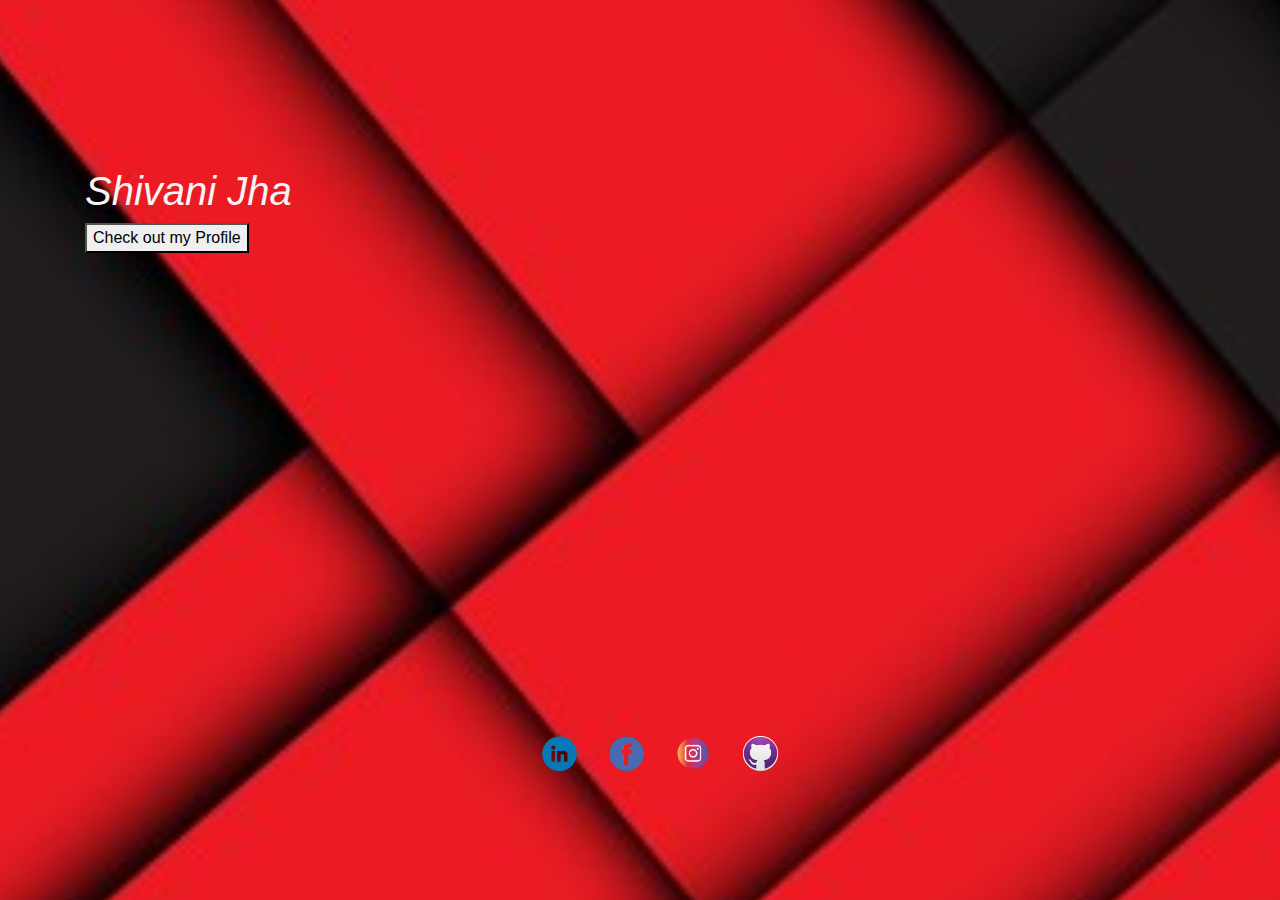
<file: index.html>
<!DOCTYPE html>
<html lang="en">
<head>
    <meta charset="UTF-8">
    <meta name="viewport" content="width=device-width, initial-scale=1.0">
    <title> Shivani Jha Portfolio </title>

<style>
body {
    font-family: 'Noto Sans SC', sans-serif;
    background: url(assets/geometry.jpg);
    background-size: auto 200vh;
    background-repeat: no-repeat;
    background-position: center;   
}

h1 {
    color: whitesmoke;
}

#content {
text-align: top-left;
padding-top: 15%;
padding-bottom: none;
}
</style>

</head>
<link href="https://stackpath.bootstrapcdn.com/bootstrap/4.4.1/css/bootstrap.min.css" rel="stylesheet" integrity="sha384-Vkoo8x4CGsO3+Hhxv8T/Q5PaXtkKtu6ug5TOeNV6gBiFeWPGFN9MuhOf23Q9Ifjh" crossorigin="anonymous">
<!-- <link rel="stylesheet" href="landing.css"> -->
<link rel="stylesheet" href="style.css">
<body>
    <div class = "container" style="height:80vh;">
        <div class = "row">
            <div class = "col-lg-12">
                <div id="content">
                    <h1> <i> Shivani Jha </i></h1>
                    <button onclick="location.href='About.html';">Check out my Profile</button>
                </div>
            </div>
        </div>
    </div>
    <div class="row">
        <div class="footer">
            <footer>
                <ul>
                    <li>
                        <a href="https://www.linkedin.com/in/shivani-jha-4b60299"><img src="assets/linkedin.png" alt="linkedin profile"></a>
                    </li>
                    <li> 
                        <a href="https://www.facebook.com/shivani.j.ahuja"><img src="assets/facebook.png" alt="facebook profile"></a>
                    </li>
                    <li> 
                        <a href="https://www.instagram.com/shivani261979/"><img src="assets/instagram.png" alt="Instagram profile"></a>
                    </li>
                    <li> 
                        <a href="https://github.com/shivani261979"><img src="assets/git.png" alt="GitHub profile"></a>
                    </li>
                </ul>
            </footer>
        </div>    
    </div>
    
    <script   src="https://code.jquery.com/jquery-3.5.0.min.js"   integrity="sha256-xNzN2a4ltkB44Mc/Jz3pT4iU1cmeR0FkXs4pru/JxaQ="   crossorigin="anonymous"></script>
    <script src="https://stackpath.bootstrapcdn.com/bootstrap/4.4.1/js/bootstrap.min.js" integrity="sha384-wfSDF2E50Y2D1uUdj0O3uMBJnjuUD4Ih7YwaYd1iqfktj0Uod8GCExl3Og8ifwB6" crossorigin="anonymous"></script>
    
</body>
</html>
</file>
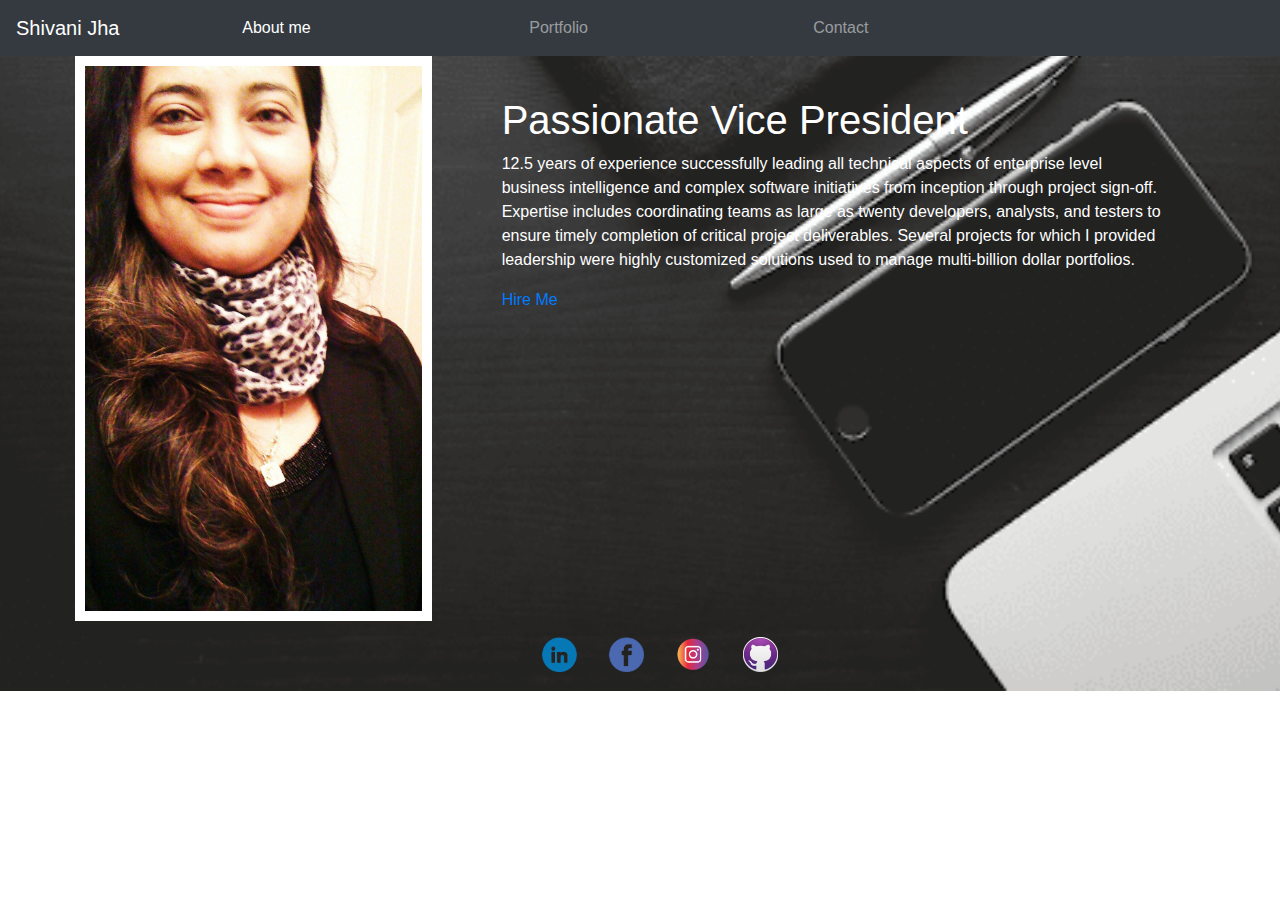
<file: About.html>
<!-- <!DOCTYPE html>
<html lang="en">
<head>
    <meta charset="UTF-8">
    <meta name="viewport" content="width=device-width, initial-scale=1.0">
    <title>Document</title>
    <link rel="stylesheet" href="https://stackpath.bootstrapcdn.com/bootstrap/4.4.1/css/bootstrap.min.css" integrity="sha384-Vkoo8x4CGsO3+Hhxv8T/Q5PaXtkKtu6ug5TOeNV6gBiFeWPGFN9MuhOf23Q9Ifjh" crossorigin="anonymous">
<script src="https://stackpath.bootstrapcdn.com/bootstrap/4.4.1/js/bootstrap.min.js" integrity="sha384-wfSDF2E50Y2D1uUdj0O3uMBJnjuUD4Ih7YwaYd1iqfktj0Uod8GCExl3Og8ifwB6" crossorigin="anonymous"></script>
</head>
<body>
    <nav class="navbar navbar-default">
        <div class = "navbar- header"></div>
        
        
    </nav>
    
</body>
</html> -->

<!DOCTYPE html>
<html lang="en">
<head>
    <meta charset="UTF-8">
    <meta name="viewport" content="width=device-width, initial-scale=1.0">
    <title>Shivani Jha Portfolio</title>
    <!-- <link rel= "stylesheet" href="normalize.css" type = "text/css"> -->
    
    <link rel="stylesheet" href="https://stackpath.bootstrapcdn.com/bootstrap/4.4.1/css/bootstrap.min.css" integrity="sha384-Vkoo8x4CGsO3+Hhxv8T/Q5PaXtkKtu6ug5TOeNV6gBiFeWPGFN9MuhOf23Q9Ifjh" crossorigin="anonymous">
    <!-- <link rel="stylesheet" href="style.css" type="text/css">  -->
    <link rel="stylesheet" href="style.css">

    <script src="https://stackpath.bootstrapcdn.com/bootstrap/4.4.1/js/bootstrap.min.js" integrity="sha384-wfSDF2E50Y2D1uUdj0O3uMBJnjuUD4Ih7YwaYd1iqfktj0Uod8GCExl3Og8ifwB6" crossorigin="anonymous"></script>
    <style>
        body {
        font-family: 'Noto Sans SC', sans-serif;
        /* background: rgb(240,240,240); */
        background: url(assets/black\ .png);
        background-size: cover;
        background-repeat: no-repeat;
        background-position: center;
        
    }
    </style>
    
</head>
<body>
    <nav class="navbar navbar-expand-sm navbar-dark bg-dark">
        <a class="navbar-brand" href="index.html">Shivani Jha</a>
        <button class="navbar-toggler" type="button" data-toggle="collapse" data-target="#navbarSupportedContent" aria-controls="navbarSupportedContent" aria-expanded="false" aria-label="Toggle navigation">
            <span class="navbar-toggler-icon"></span>
        </button>
        <div class="collapse navbar-collapse" id="navbarSupportedContent">
            <ul class="navbar-nav mr-auto">
                <li class="nav-item active">
                    <a class="nav-link" href="About.html">About me <span class="sr-only">(current)</span></a>
                </li>
                <li class="nav-item">
                    <a class="nav-link" href="portfolio.html">Portfolio</a>
                </li>
                <li class="nav-item">
                    <a class="nav-link" href="contact.html">Contact</a>
                </li>
            </ul>
        </div>
    </nav>
    <div class="container-lg">
        <div class="row">
            <div class="col-4">
                <div class="profilePicture">
                    <img src="assets/new 001.JPG" alt="Photo of Shivani Jha">
                </div>
            </div>
            <div class="col-8">
                <div class="content">
                    <h1> Passionate Vice President</h1>
                    <p>
                        12.5 years of experience successfully leading all technical aspects of enterprise level business intelligence and complex software initiatives from inception through project sign-off. Expertise includes coordinating teams as large as twenty developers, analysts, and testers to ensure timely completion of critical project deliverables. Several projects for which I provided leadership were highly customized solutions used to manage multi-billion dollar portfolios.
                    </p>
                    <a class="action-btn" href="contact.html"> Hire Me</a>
                </div>    
            </div>
        </div>
        <div class="row">
            <div class="footer">
                <footer>
                    <ul>
                        <li>
                            <a href="https://www.linkedin.com/in/shivani-jha-4b60299"><img src="assets/linkedin.png" alt="linkedin profile"></a>
                        </li>
                        <li> 
                            <a href="https://www.facebook.com/shivani.j.ahuja"><img src="assets/facebook.png" alt="facebook profile"></a>
                        </li>
                        <li> 
                            <a href="https://www.instagram.com/shivani261979/"><img src="assets/instagram.png" alt="Instagram profile"></a>
                        </li>
                        <li> 
                            <a href="https://github.com/shivani261979"><img src="assets/git.png" alt="GitHub profile"></a>
                        </li>
                        </ul>
                </footer>
            </div>    
        </div>
    </div>

  <!-- jQuery CDN -->
  <script src="https://ajax.googleapis.com/ajax/libs/jquery/1.11.3/jquery.min.js"></script>

  <script src="https://cdnjs.cloudflare.com/ajax/libs/popper.js/1.14.3/umd/popper.min.js"></script>

  <!-- Bootstrap JavaScript CDN -->
  <script src="https://maxcdn.bootstrapcdn.com/bootstrap/4.0.0/js/bootstrap.min.js"></script>

</body>
</html>
</file>
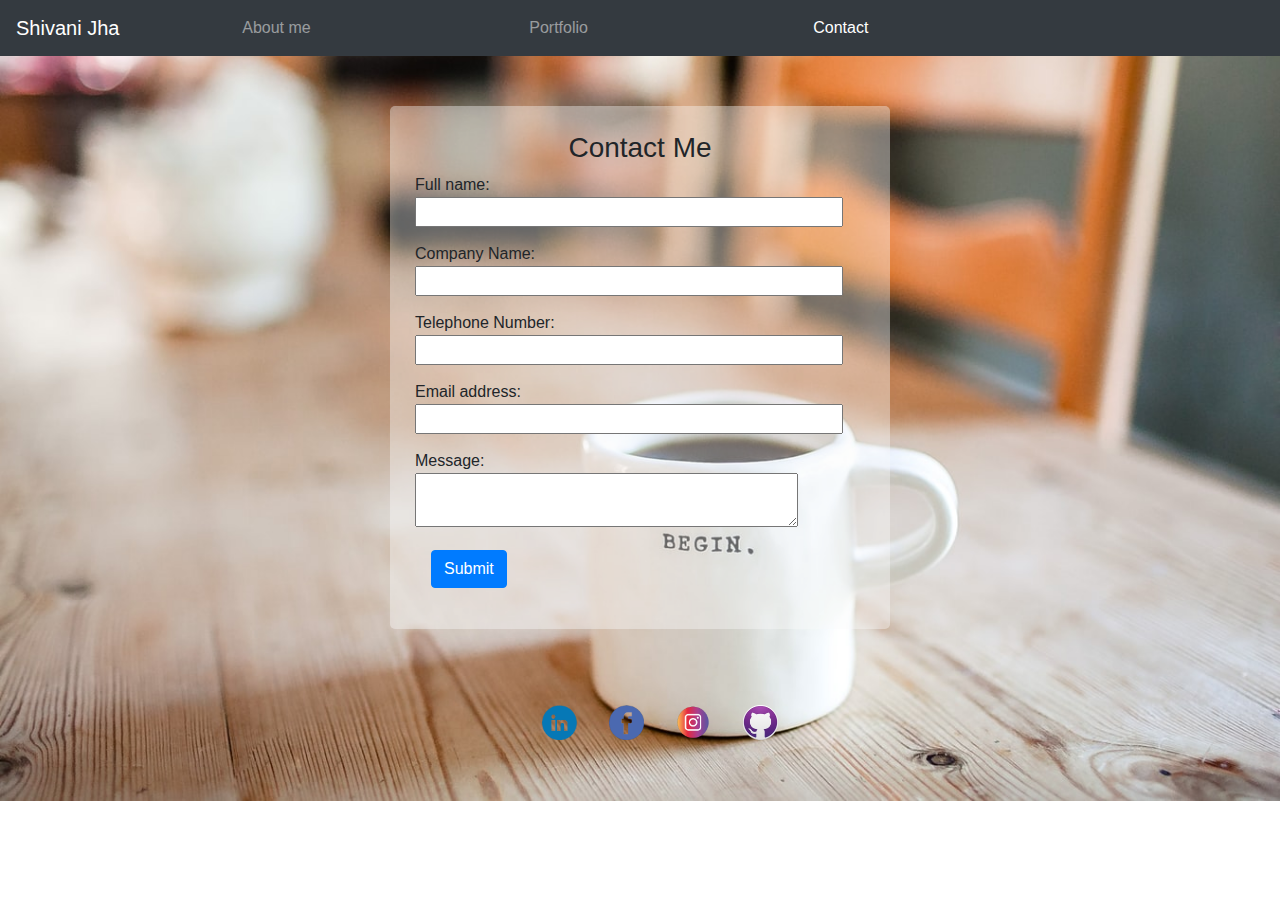
<file: contact.html>
<!DOCTYPE html>
<html lang="en">
<head>
    <meta charset="UTF-8">
    <meta name="viewport" content="width=device-width, initial-scale=1.0">
    <title>Shivani Jha Portfolio</title>
    <!-- <link rel= "stylesheet" href="normalize.css" type = "text/css"> -->
    
    <link rel="stylesheet" href="https://stackpath.bootstrapcdn.com/bootstrap/4.4.1/css/bootstrap.min.css" integrity="sha384-Vkoo8x4CGsO3+Hhxv8T/Q5PaXtkKtu6ug5TOeNV6gBiFeWPGFN9MuhOf23Q9Ifjh" crossorigin="anonymous">
    <!-- <link rel="stylesheet" href="style.css" type="text/css">  -->
    <link rel="stylesheet" href="style.css">

    <script src="https://stackpath.bootstrapcdn.com/bootstrap/4.4.1/js/bootstrap.min.js" integrity="sha384-wfSDF2E50Y2D1uUdj0O3uMBJnjuUD4Ih7YwaYd1iqfktj0Uod8GCExl3Og8ifwB6" crossorigin="anonymous"></script>

    <style>
        body {
        font-family: 'Noto Sans SC', sans-serif;
        background: url(assets/begin.png);
        background-size: cover;
        background-repeat: no-repeat;
        background-position: center;
        
    }
    </style>
</head>
<body>
    <nav class="navbar navbar-expand-sm navbar-dark bg-dark">
        <a class="navbar-brand" href="index.html">Shivani Jha</a>
        <button class="navbar-toggler" type="button" data-toggle="collapse" data-target="#navbarSupportedContent" aria-controls="navbarSupportedContent" aria-expanded="false" aria-label="Toggle navigation">
            <span class="navbar-toggler-icon"></span>
        </button>
        <div class="collapse navbar-collapse" id="navbarSupportedContent">
            <ul class="navbar-nav mr-auto">
                <li class="nav-item">
                    <a class="nav-link" href="About.html">About me <span class="sr-only">(current)</span></a>
                </li>
                <li class="nav-item">
                    <a class="nav-link" href="portfolio.html">Portfolio</a>
                </li>
                <li class="nav-item active">
                    <a class="nav-link" href="contact.html">Contact</a>
                </li>
            </ul>
        </div>
    </nav>

    <div class="container-lg">
        <div class="row">
            <div class="contactForm">
                <h3 style="text-align: center;">Contact Me</h3>
                <form>
                    <label for="fullname">Full name:</label><br>
                    <input type="text" id="fullname" name="fullname"><br>
                    <label for="Company">Company Name:</label><br>
                    <input type="text" id="Company Name" name="fullname"><br>
                    <label for="Telephone"> Telephone Number:</label><br>
                    <input type="text" id="Telephone Number" name="fullname"><br>
                    <label for="emailAddress">Email address:</label><br>
                    <input type="text" id="emailAddress" name="emailAddress">
                    <label for="message">Message:</label><br>
                    <textarea id="message" name="message"></textarea>
                    <button type="button" class="btn btn-primary m-3">Submit</button>
                </form> 
            </div>
        </div>
    </div>
    <div style="padding-bottom:50px;"></div>
    <div class="row">
        <div class="footer">
            <footer>
                <ul>
                    <li>
                        <a href="https://www.linkedin.com/in/shivani-jha-4b60299"><img src="assets/linkedin.png" alt="linkedin profile"></a>
                    </li>
                    <li> 
                        <a href="https://www.facebook.com/shivani.j.ahuja"><img src="assets/facebook.png" alt="facebook profile"></a>
                    </li>
                    <li> 
                        <a href="https://www.instagram.com/shivani261979/"><img src="assets/instagram.png" alt="Instagram profile"></a>
                    </li>
                    <li> 
                        <a href="https://github.com/shivani261979"><img src="assets/git.png" alt="GitHub profile"></a>
                    </li>
                </ul>
            </footer>
        </div>    
    </div>
  <!-- jQuery CDN -->
  <script src="https://ajax.googleapis.com/ajax/libs/jquery/1.11.3/jquery.min.js"></script>

  <script src="https://cdnjs.cloudflare.com/ajax/libs/popper.js/1.14.3/umd/popper.min.js"></script>

  <!-- Bootstrap JavaScript CDN -->
  <script src="https://maxcdn.bootstrapcdn.com/bootstrap/4.0.0/js/bootstrap.min.js"></script>
</body>
</html>
</file>
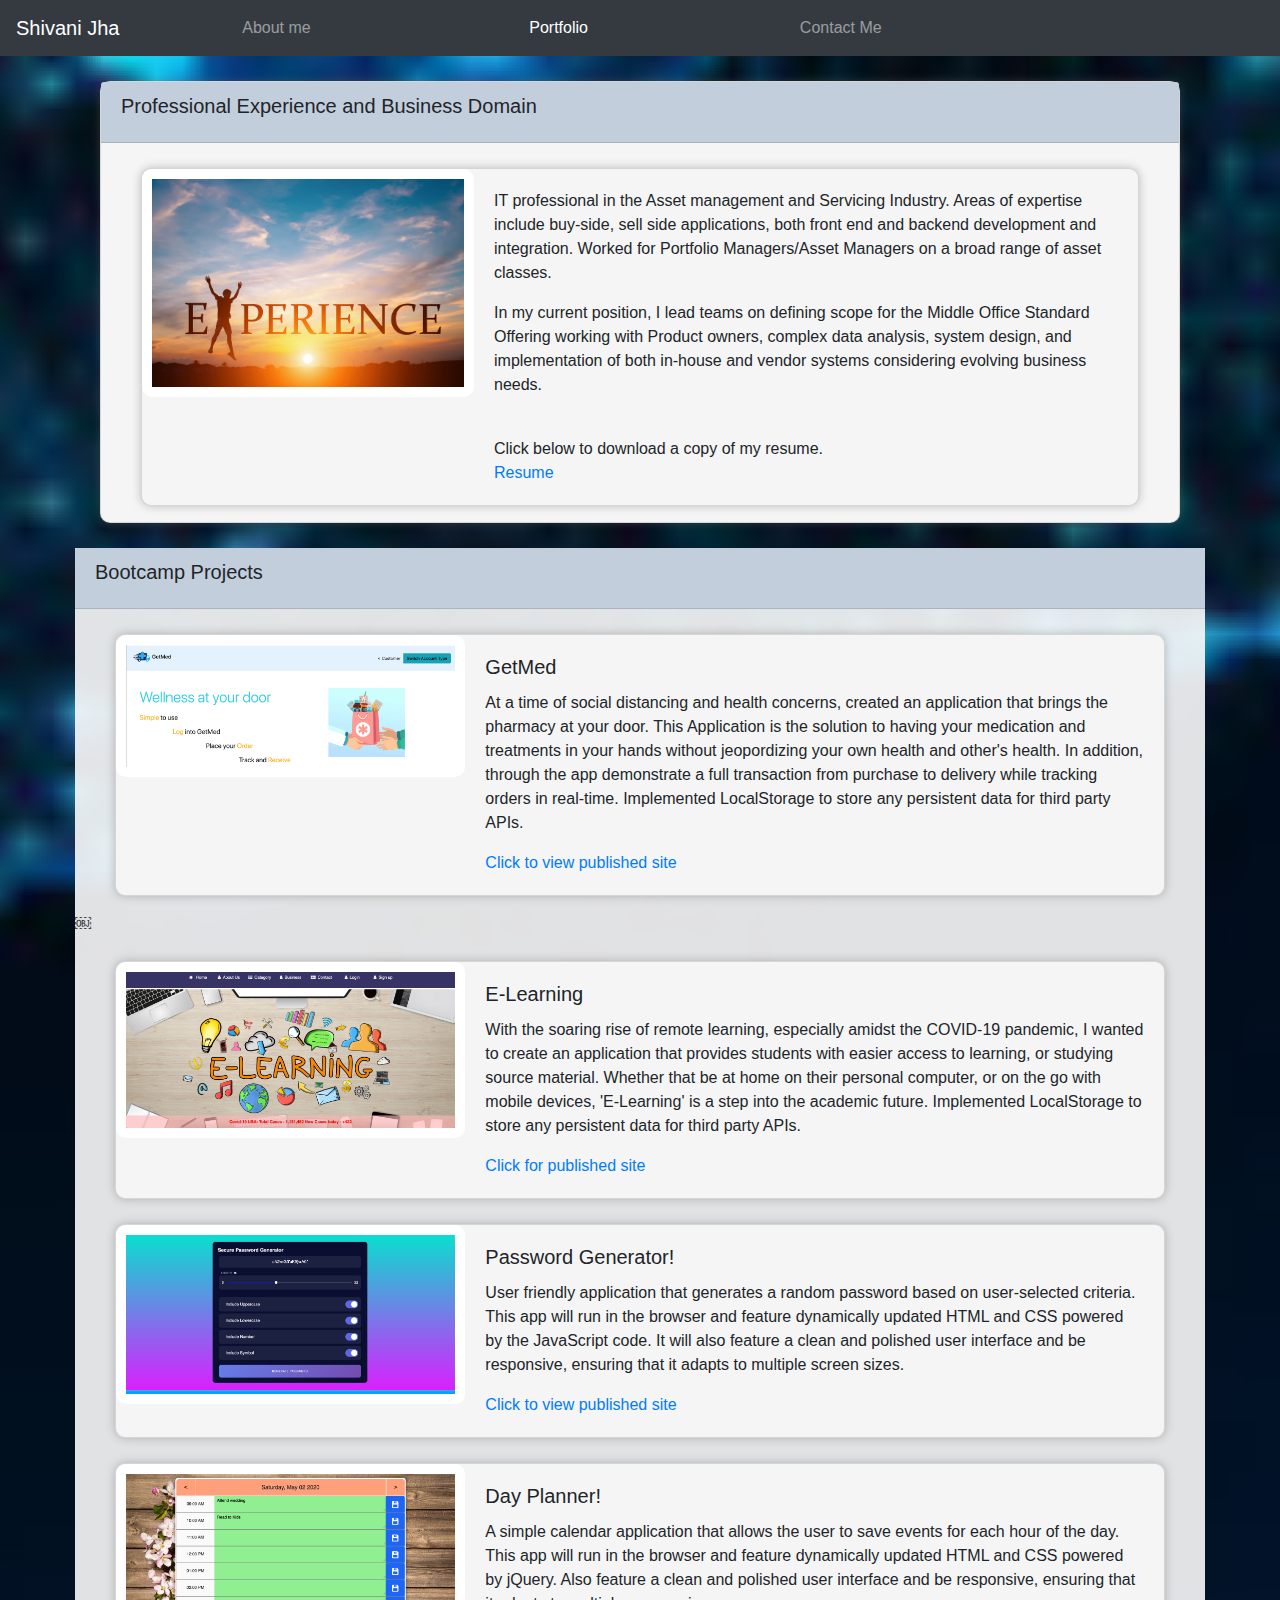
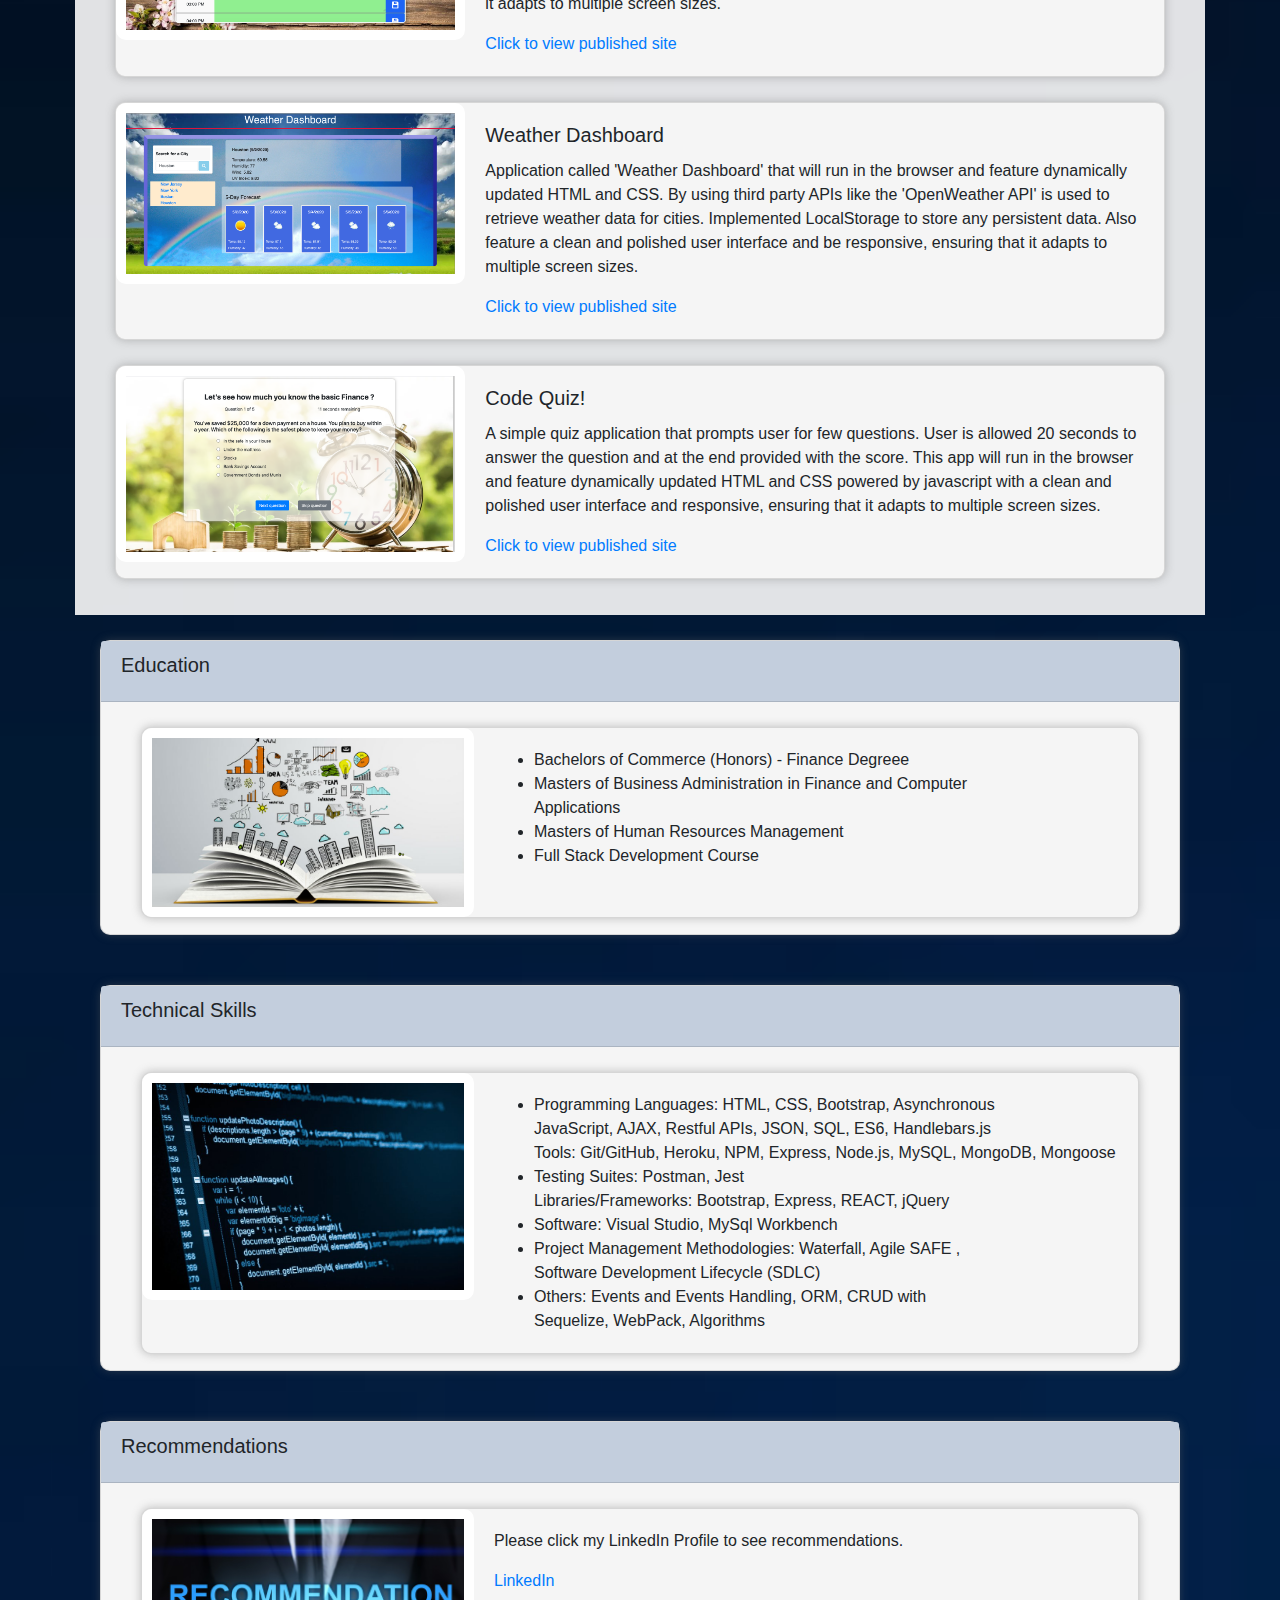
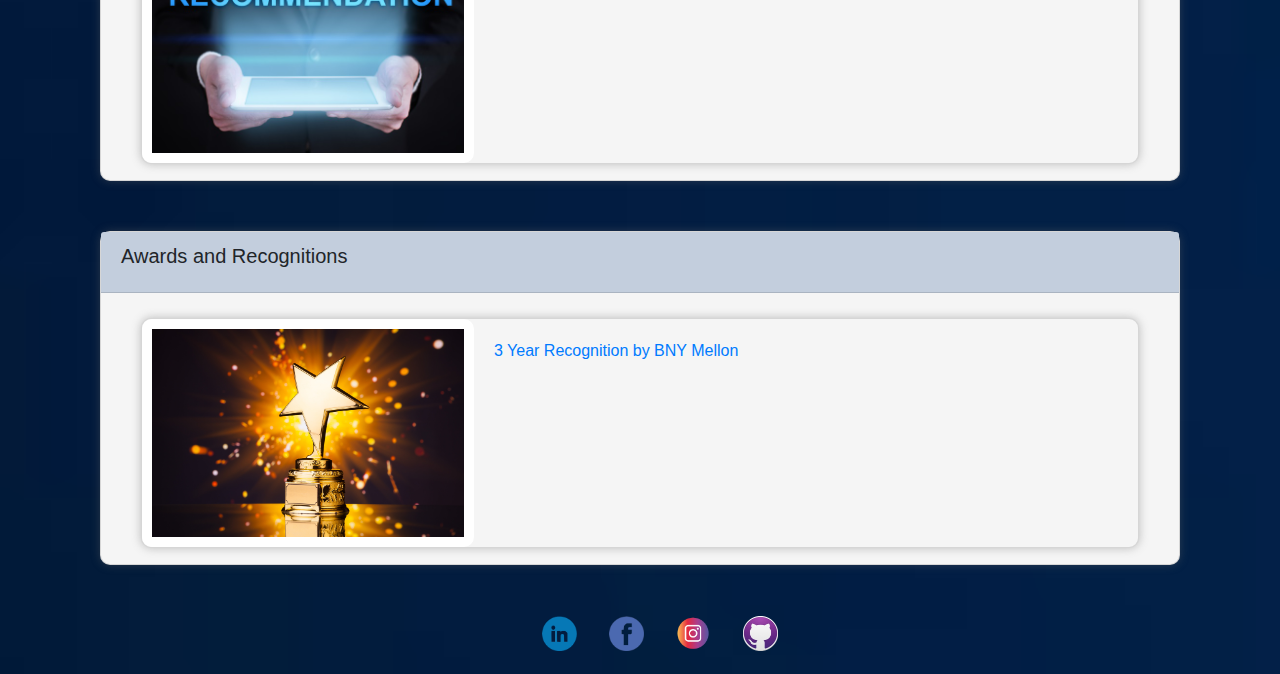
<file: portfolio.html>
<!DOCTYPE html>
<html lang="en">

<head>
    <meta charset="UTF-8">
    <meta name="viewport" content="width=device-width, initial-scale=1.0">
    <title>Shivani Jha Portfolio</title>
    <!-- <link rel= "stylesheet" href="normalize.css" type = "text/css"> -->

    <link rel="stylesheet" href="https://stackpath.bootstrapcdn.com/bootstrap/4.4.1/css/bootstrap.min.css"
        integrity="sha384-Vkoo8x4CGsO3+Hhxv8T/Q5PaXtkKtu6ug5TOeNV6gBiFeWPGFN9MuhOf23Q9Ifjh" crossorigin="anonymous">
    <!-- <link rel="stylesheet" href="style.css" type="text/css">  -->
    <link rel="stylesheet" href="style.css">

    <script src="https://stackpath.bootstrapcdn.com/bootstrap/4.4.1/js/bootstrap.min.js"
        integrity="sha384-wfSDF2E50Y2D1uUdj0O3uMBJnjuUD4Ih7YwaYd1iqfktj0Uod8GCExl3Og8ifwB6" crossorigin="anonymous">
    </script>

    <style>
        body {
            font-family: 'Noto Sans SC', sans-serif;
            background: url(assets/mail.jpg);
            background-size: cover;
            background-size: auto 300%;
            background-repeat: no-repeat;
            background-position: center;

        }
    </style>
</head>

<body>
    <nav class="navbar navbar-expand-sm navbar-dark bg-dark">
        <a class="navbar-brand" href="index.html">Shivani Jha</a>
        <button class="navbar-toggler" type="button" data-toggle="collapse" data-target="#navbarSupportedContent"
            aria-controls="navbarSupportedContent" aria-expanded="false" aria-label="Toggle navigation">
            <span class="navbar-toggler-icon"></span>
        </button>
        <div class="collapse navbar-collapse" id="navbarSupportedContent">
            <ul class="navbar-nav mr-auto">
                <li class="nav-item">
                    <a class="nav-link" href="About.html">About me <span class="sr-only">(current)</span></a>
                </li>
                <li class="nav-item active">
                    <a class="nav-link" href="portfolio.html">Portfolio</a>
                </li>
                <li class="nav-item">
                    <a class="nav-link" href="contact.html">Contact Me</a>
                </li>
            </ul>
        </div>
    </nav>

    <div class="container-lg">
        <div class="row">
            <div class="col-md-12">
                <div class="card">
                    <div class="card-header">
                        <h5 class="card-title">Professional Experience and Business Domain</h5>
                    </div>

                    <div class="col-md-12">
                        <div class="card mb-3" onclick="location.href='assets/resume.pdf';">
                            <div class="row no-gutters">
                                <div class="col-md-4">
                                    <img src="./assets/Experience.jpg" class="card-img" alt="...">
                                </div>
                                <div class="col-md-8">
                                    <div class="card-body">
                                        <p>IT professional in the Asset management and Servicing Industry. Areas of expertise include buy-side, sell side applications, both front end and backend development and integration. Worked for Portfolio Managers/Asset Managers on a broad range of asset classes.</p>
                                        <p>In my current position, I lead teams on defining scope for the Middle Office Standard Offering working with Product owners, complex data analysis, system design, and implementation of both in-house and vendor systems considering evolving business needs.</p>
                                        <br/> Click below to download a copy of my resume. <br/>
                                        <a href="assets/resume.pdf" class="card-link">Resume</a>
                                    </div>
                                </div>
                            </div>
                        </div>
                    </div>
                    
                </div>
            </div>

            <div class="col-md-12">
                <div class="projects-container">
                    <div class="card-header">
                        <h5 class="card-title"><emp>Bootcamp Projects</emp></h5>
                    </div>
                    <div class="col-md-12">
                        <div class="card mb-3" onclick="location.href= 'https://damp-badlands-68384.herokuapp.com/ ;">
                            <div class="row no-gutters">
                                <div class="col-md-4">
                                    <img src="assets/Home-GedMed.png" class="card-img" alt="...">
                                </div>
                                <div class="col-md-8">
                                    <div class="card-body">
                                        <h5 class="card-title"> <emp>GetMed</emp></h5>
                                        <p class="card-text">At a time of social distancing and health concerns, created an 
                                            application that brings the pharmacy at your door. This Application is the solution 
                                            to having your medication and treatments in your hands without jeopordizing your 
                                            own health and other's health. In addition, through the app demonstrate a full 
                                            transaction from purchase to delivery while tracking orders in real-time.
                                            Implemented LocalStorage to store any persistent data for third party APIs.</p>
                                            <a href="https://damp-badlands-68384.herokuapp.com/"> Click to view published site</a>
                                            <p class="card-text"><small class="text-muted"></small></p>
                                    </div>
                                </div>
                            </div>
                        </div>
                    </div>
                    ￼

                    <div class="col-md-12">
                        <div class="card mb-3">
                            <div class="row no-gutters">
                                <div class="col-md-4">
                                    <img src="assets/Elearn.png" class="card-img" alt="...">
                                </div>
                                <div class="col-md-8">
                                    <div class="card-body">
                                        <h5 class="card-title"> <emp>E-Learning</emp></h5>
                                        <p class="card-text">With the soaring rise of remote learning, especially amidst
                                            the COVID-19 pandemic, I wanted to create an application that provides
                                            students with easier access to learning, or studying source material.
                                            Whether that be at home on their personal computer, or on the go with mobile
                                            devices, 'E-Learning' is a step into the academic future.
                                            Implemented LocalStorage to store any persistent data for third party APIs.</p>
                                            <a href="https://shivani261979.github.io/Project_1/"> Click for published site</a>
                                            <p class="card-text"><small class="text-muted"></small></p>
                                    </div>
                                </div>
                            </div>
                        </div>
                    </div>

                    <div class="col-md-12">
                        <div class="card mb-3">
                            <div class="row no-gutters">
                                <div class="col-md-4">
                                    <img src="assets/PasswordG.png" class="card-img" alt="...">
                                </div>
                                <div class="col-md-8">
                                    <div class="card-body">
                                        <h5 class="card-title"> Password Generator!</h5>
                                        <p class="card-text">User friendly application that generates a random password
                                            based on user-selected criteria. This app will run in the browser and
                                            feature dynamically updated HTML and CSS powered by the JavaScript code. It
                                            will also feature a clean and polished user interface and be responsive,
                                            ensuring that it adapts to multiple screen sizes.</p>
                                            <a href="https://shivani261979.github.io/Password_Gen_Homework/"> Click to view published site</a>
                                        <p class="card-text"><small class="text-muted"></small></p>
                                    </div>
                                </div>
                            </div>
                        </div>
                    </div>
                    <div class="col-md-12">
                        <div class="card mb-3">
                            <div class="row no-gutters">
                                <div class="col-md-4">
                                    <img src="assets/DayPlanner.png" class="card-img" alt="...">
                                </div>
                                <div class="col-md-8">
                                    <div class="card-body">
                                        <h5 class="card-title"> Day Planner!</h5>
                                        <p class="card-text">A simple calendar application that allows the user to save
                                            events for each hour of the day. This app will run in the browser and
                                            feature dynamically updated HTML and CSS powered by jQuery.
                                            Also feature a clean and polished user interface and be responsive,
                                            ensuring that it adapts to multiple screen sizes.</p>
                                            <a href="https://shivani261979.github.io/Day_Planner/"> Click to view published site</a>
                                            <p class="card-text"><small class="text-muted"></small></p>
                                    </div>
                                </div>
                            </div>
                        </div>
                    </div>
                    <div class="col-md-12">
                        <div class="card mb-3">
                            <div class="row no-gutters">
                                <div class="col-md-4">
                                    <img src="assets/weatherD.png" class="card-img" alt="...">
                                </div>
                                <div class="col-md-8">
                                    <div class="card-body">
                                        <h5 class="card-title">Weather Dashboard</h5>
                                        <p class="card-text">Application called 'Weather Dashboard' that will run in the
                                            browser and feature dynamically updated HTML and CSS.
                                            By using third party APIs like the 'OpenWeather API' is used to retrieve weather data
                                            for cities. Implemented LocalStorage to store any persistent data.
                                            Also feature a clean and polished user interface and be responsive,
                                            ensuring that it adapts to multiple screen sizes.</p>
                                            <a href="https://shivani261979.github.io/HW-Weather-Dashboard/"> Click to view published site</a>
                                            <p class="card-text"><small class="text-muted"></small></p>
                                    </div>
                                </div>
                            </div>
                        </div>
                    </div>
                    <div class="col-md-12">
                        <div class="card mb-3">
                            <div class="row no-gutters">
                                <div class="col-md-4">
                                    <img src="assets/codequiz.png" class="card-img" alt="...">
                                </div>
                                <div class="col-md-8">
                                    <div class="card-body">
                                        <h5 class="card-title"> Code Quiz!</h5>
                                        <p class="card-text">A simple quiz application that prompts user for few questions. User is allowed 20 seconds to answer the question and at the end provided with the score. 
                                            This app will run in the browser and
                                            feature dynamically updated HTML and CSS powered by javascript with a clean and polished user interface and responsive,
                                            ensuring that it adapts to multiple screen sizes.</p>
                                            <a href="https://shivani261979.github.io/Code_Quiz/"> Click to view published site</a>
                                            <p class="card-text"><small class="text-muted"></small></p>
                                    </div>
                                </div>
                            </div>
                        </div>
                    </div>
                </div>
            </div>

            <div class="col-md-12">
                <div class="card">
                    <div class="card-header">
                        <h5 class="card-title"> Education</h5>
                    </div>

                    <div class="col-md-12">
                        <div class="card mb-3">
                            <div class="row no-gutters">
                                <div class="col-md-4">
                                    <img src="assets/education.jpg" class="card-img" alt="...">
                                </div>
                                <div class="col-md-8">
                                    <div class="card-body">

                                        <ul>
                                            <li>
                                                Bachelors of Commerce (Honors) - Finance Degreee
                                            </li>
                                            <li>
                                                Masters of Business Administration in Finance and Computer Applications
                                            </li>
                                            <li>
                                                Masters of Human Resources Management
                                            </li>
                                            <li>
                                                Full Stack Development Course
                                            </li>
                                        </ul>

                                    </div>
                                </div>
                            </div>
                        </div>
                    </div>
                </div>
            </div>

            <div class="col-md-12">
                <div class="card">
                    <div class="card-header">
                        <h5 class="card-title"> Technical Skills </h5>
                    </div>

                    <div class="col-md-12">
                        <div class="card mb-3">
                            <div class="row no-gutters">
                                <div class="col-md-4">
                                    <img src="assets/js.jpg" class="card-img" alt="...">
                                </div>
                                <div class="col-md-8">
                                    <div class="card-body">

                                        <ul>
                                            <li>
                                                Programming Languages: HTML, CSS, Bootstrap, Asynchronous JavaScript, AJAX, Restful APIs, JSON, SQL, ES6, Handlebars.js  
                                            </li>
                                            Tools: Git/GitHub, Heroku, NPM, Express, Node.js, MySQL, MongoDB, Mongoose
                                            <li>
                                                Testing Suites: Postman, Jest 
                                            </li>
                                            Libraries/Frameworks: Bootstrap, Express, REACT, jQuery
                                            <li>
                                                Software: Visual Studio, MySql Workbench
                                            </li>
                                            <li>
                                                Project Management Methodologies: Waterfall, Agile SAFE , Software Development Lifecycle (SDLC)
                                            </li>
                                            <li>
                                                Others: Events and Events Handling, ORM, CRUD with Sequelize, WebPack, Algorithms
                                            </li>
                    
                                        </ul>

                                    </div>
                                </div>
                            </div>
                        </div>
                    </div>

                </div>
            </div>


            <div class="col-md-12">
                <div class="card">
                    <div class="card-header">
                        <h5 class="card-title"> Recommendations </h5>
                    </div>

                    <div class="col-md-12">
                        <div class="card mb-3">
                            <div class="row no-gutters">
                                <div class="col-md-4">
                                    <img src="assets/Recommendation.jpg" class="card-img" alt="...">
                                </div>
                                <div class="col-md-8">
                                    <div class="card-body">

                                        <p> Please click my LinkedIn Profile to see recommendations. </p>
                                        <a href="https://www.linkedin.com/in/shivani-jha-4b60299" class="card-link"> LinkedIn</a>
                                    </div>
                                </div>
                            </div>
                        </div>
                    </div>

                </div>
            </div>
            <div class="col-md-12">
                <div class="card">
                    <div class="card-header">
                        <h5 class="card-title"> Awards and Recognitions </h5>
                    </div>

                    <div class="col-md-12">
                        <div class="card mb-3">
                            <div class="row no-gutters">
                                <div class="col-md-4">
                                    <img src="assets/Star-Award_11-6-16.jpg" class="card-img" alt="...">
                                </div>
                                <div class="col-md-8">
                                    <div class="card-body">
                                        <a href="assets/3 Year Recgnition .pdf" class="card-link"> 3 Year Recognition by BNY Mellon</a>
                                        
                                    </div>
                                </div>
                            </div>
                        </div>
                    </div>

                </div>
            </div>

        </div>
    </div>
    <div class="row">
        <div class="footer">
            <footer>
                <ul>
                    <li>
                        <a href="https://www.linkedin.com/in/shivani-jha-4b60299"><img src="assets/linkedin.png"
                                alt="linkedin profile"></a>
                    </li>
                    <li>
                        <a href="https://www.facebook.com/shivani.j.ahuja"><img src="assets/facebook.png"
                                alt="facebook profile"></a>
                    </li>
                    <li>
                        <a href="https://www.instagram.com/shivani261979/"><img src="assets/instagram.png"
                                alt="Instagram profile"></a>
                    </li>
                    <li>
                        <a href="https://github.com/shivani261979"><img src="assets/git.png" alt="GitHub profile"></a>
                    </li>
                </ul>
            </footer>
        </div>
    </div>
    <!-- jQuery CDN -->
    <script src="https://ajax.googleapis.com/ajax/libs/jquery/1.11.3/jquery.min.js"></script>

    <script src="https://cdnjs.cloudflare.com/ajax/libs/popper.js/1.14.3/umd/popper.min.js"></script>

    <!-- Bootstrap JavaScript CDN -->
    <script src="https://maxcdn.bootstrapcdn.com/bootstrap/4.0.0/js/bootstrap.min.js"></script>

</body>

</html>
</file>
<file: style.css>
.profilePicture img{
    position: relative;
    display: block;
    border: 10px solid white;
    max-width: 100%;
}
.content{
    margin: 40px;
    color: white;
}
.footer{
    position: relative;
    margin:auto;
    bottom: 0px;
    height: 60px;
}
.footer img{
    width: 35px;
    height:35px;
}
ul {
    display: inline-block;
    margin:auto;
    width: 100%;
}
li {
    float: left;
    width:25%;
    list-style-type: none;
}
li a {
    display: block;
    color: white;
    text-align: center;
    padding: 16px;
    text-decoration: none;
}

.card-body ul {
    display: block;
    margin:auto;
    width: 100%;
}
.card-body li {
    float: none;
    width:80%;
    list-style-type: disc;
}

.card-header{
    background-color: rgb(195, 206, 221);
}


.contactForm{
    width: 90%;
    max-width: 500px;
    background-color: rgba(250,250,250,0.4);
    margin: auto;
    margin-top: 50px;
    padding: 25px;
    border-radius: 5px;
    text-align: left;
}
.contactForm input{
    width:95%;
    margin-bottom:15px;
}
.contactForm textarea{
    width:85%;
}
label{
    text-align: left;
    margin:0px;
}
/* overiding bootstrap classes */
.container-lg{
    padding: 0px 5px 10px 5px;
}
.card{
    margin: 30px 0px 30px 0px;
    background-color: rgb(245, 245, 245);

}
.card-img{
    border: solid 10px white;
    border-radius: 10px;
}
.projects-container{
    margin:0;
    padding:0px 0px 20px 0px;
    background-color: rgba(250,250,250,0.9);
}

.card{
    -webkit-box-shadow: 0 0 10px rgba(100,100,100,0.4);
            box-shadow: 0 0 10px rgba(100,100,100,0.4);
    margin: 25px;
    transition: all .2s ease-in-out;
    border-radius: 10px;
}

.card:hover{
    transform: scale(1.02);
    -webkit-box-shadow: 0 0 20px rgba(58, 23, 255, 0.8);
            box-shadow: 0 0 20px rgba(58, 23, 255, 0.8);
}
</file>
